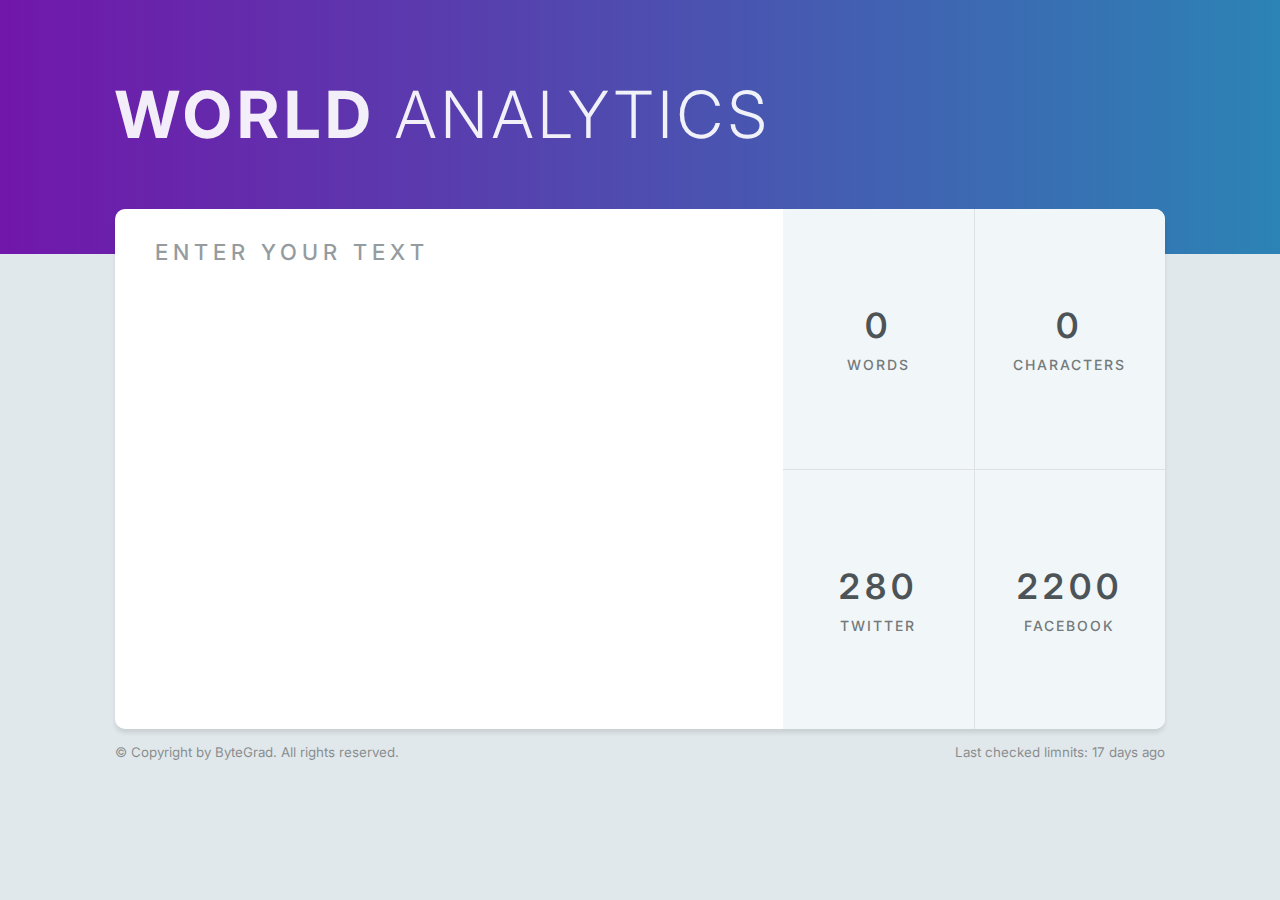
<file: 2-beginner-javascript/exeProjectTwo/index.html>
<!doctype html>
<html lang="en">
  <head>
    <meta charset="UTF-8" />
    <meta name="viewport" content="width=device-width, initial-scale=1.0" />

    <!-- Google Fonts-->
    <link rel="preconnect" href="https://fonts.googleapis.com" />
    <link rel="preconnect" href="https://fonts.gstatic.com" crossorigin />
    <link
      href="https://fonts.googleapis.com/css2?family=Inter:ital,opsz,wght@0,14..32,100..900;1,14..32,100..900&display=swap"
      rel="stylesheet"
    />

    <link rel="stylesheet" href="style.css" />
    <script src="./script.js" defer></script>

    <title>World Analytics</title>
  </head>
  <body>
    <div class="background"></div>

    <h1 class="first-heading">
      World <span class="first-heading--special">Analytics</span>

      <div class="container">
        <textarea class="textarea" placeholder="Enter your text"></textarea>

        <section class="stats">
          <sections class="stat">
            <span class="stat__number stat__number--words">0</span>
            <h2 class="second-heading">Words</h2>
          </sections>
          <sections class="stat">
            <span class="stat__number stat__number--characters">0</span>
            <h2 class="second-heading">Characters</h2>
          </sections>
          <sections class="stat">
            <span class="stat__number stat__number--twitter">280</span>
            <h2 class="second-heading">Twitter</h2>
          </sections>
          <sections class="stat">
            <span class="stat__number stat__number--facebook">2200</span>
            <h2 class="second-heading">Facebook</h2>
          </sections>
        </section>
      </div>
    </h1>

    <footer class="footer">
        <small class="copyright">
            &copy; Copyright by ByteGrad. All rights reserved.
        </small>
        <small class="data">Last checked limnits: 17 days ago</small>
    </footer>
  </body>
</html>
</file>
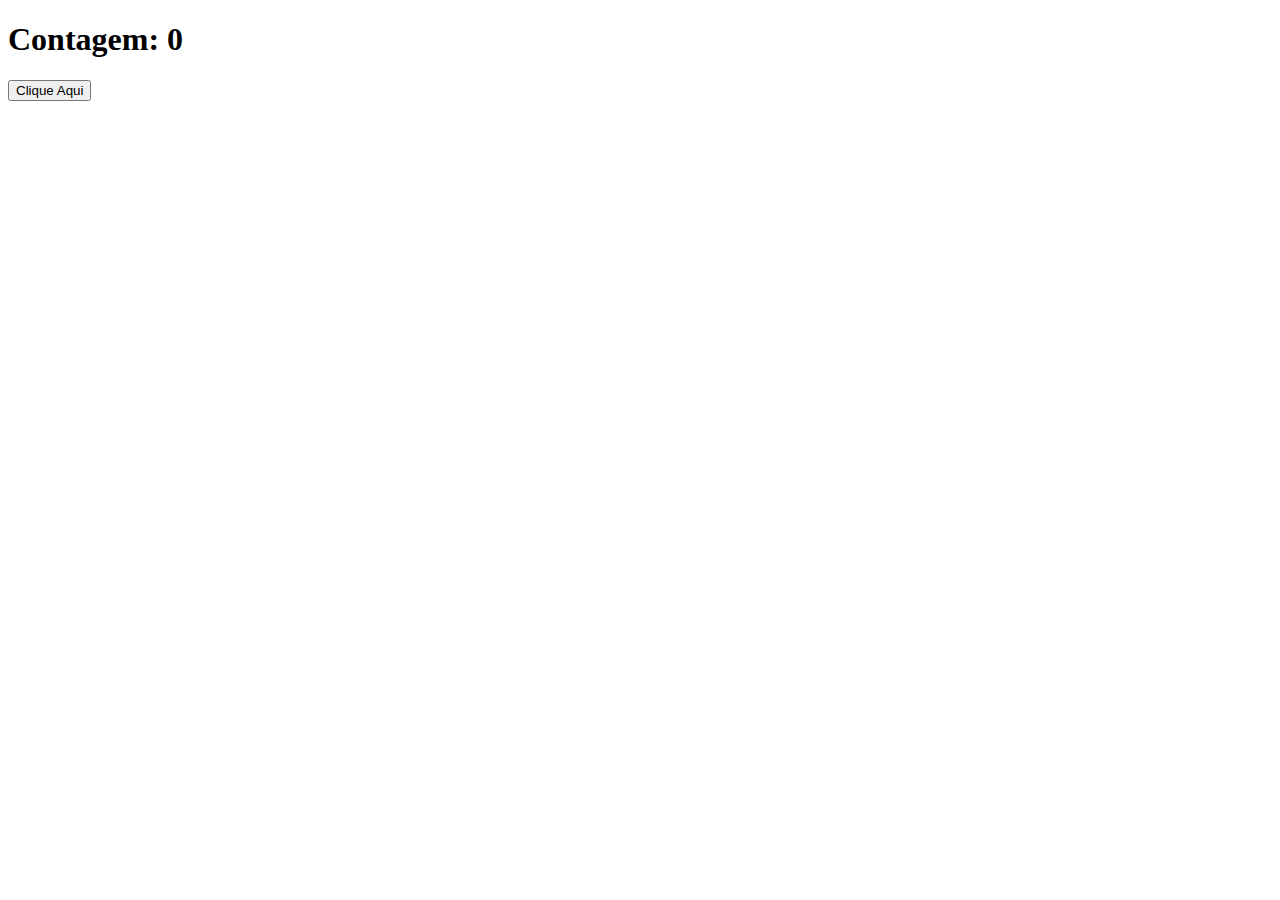
<file: 2-beginner-javascript/exeRandom1/index.html>
<!DOCTYPE html>
<html lang="en">
<head>
    <script src="./script.js" defer></script>

    <meta charset="UTF-8">
    <meta name="viewport" content="width=device-width, initial-scale=1.0">
    <title>Exercise Gemini Random</title>
</head>
<body>
    <h1>
        Contagem: <span class="numero">0</span>
    </h1>
    <button class="botao">
        Clique Aqui
    </button>
    
</body>
</html>
</file>
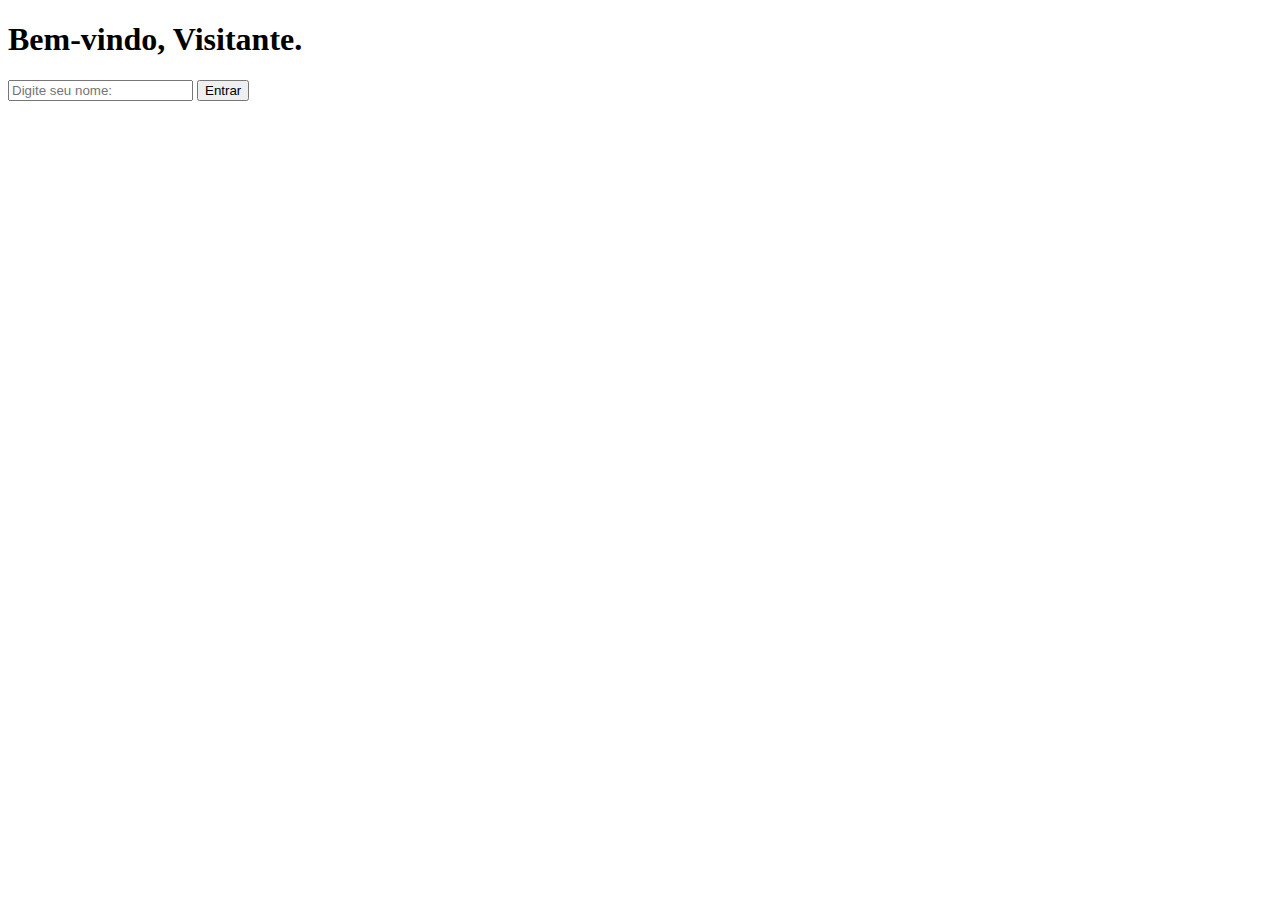
<file: 2-beginner-javascript/exeRandom2/index.html>
<!DOCTYPE html>
<html lang="en">
<head>
    <meta charset="UTF-8">
    <meta name="viewport" content="width=device-width, initial-scale=1.0">

    <script src="./script.js" defer></script>
    <title>Document</title>
</head>
<body>
    <div class="container">
        <h1>
            Bem-vindo, Visitante.
        </h1>
        <input type="text" class="campo-nome" placeholder="Digite seu nome:"
        />
        <button class="btn-enviar">Entrar</button>
    </div>
</body>
</html>
</file>
<file: 2-beginner-javascript/exeProjectTwo/style.css>
* {
  margin: 0;
  padding: 0;
  box-sizing: border-box;
}

textarea {
  all: unset;
}

body {
  font-family: "Inter", sans-serif;
  background-color: #e1e8eb;
  display: flex;
  flex-direction: column;
  align-items: center;
}

.background {
  position: absolute;
  top: 0;
  z-index: -1;
  height: 254px;
  width: 100%;
  background-image: linear-gradient(
      to right,
      rgba(101, 0, 163, 0.9),
      rgba(24, 120, 175, 0.9)
    ),
    url("https://bytegrad.com/course-assets/images/rn-image-1.png");
}

.first-heading {
  font-size: 65px;
  letter-spacing: 5px;
  text-transform: uppercase;
  color: rgba(255, 255, 255, 0.92);
  margin-top: 75px;
}

.first-heading--special {
  font-weight: 300;
}

.container {
  width: 1050px;
  height: 520px;
  background-color: #fff;
  border-radius: 10px;
  box-shadow: 0 4px 4px rgba(0, 0, 0, 0.1);
  margin-top: 55px;
  display: flex;
  overflow: hidden;
}

.textarea {
  resize: none;
  flex: 2;
  font: inherit;
  padding: 30px 40px;
  font-size: 22px;
  color: black;
}

.textarea::placeholder {
  font-weight: 500;
  color: #959c9f;
}

.stats {
  flex: 1.3;
  background-color: #f1f6f8;
  display: flex;
  flex-wrap: wrap;
}

.stat {
  flex: 1 150px;
  display: flex;
  flex-direction: column;
  justify-content: center;
  align-items: center;
}

.stat:nth-child(1),
.stat:nth-child(2) {
  border-bottom: 1px solid rgba(0, 0, 0, 0.08);
}

.stat:nth-child(2),
.stat:nth-child(4) {
  border-left: 1px solid rgba(0, 0, 0, 0.08);
}

.stat__number {
  color: #4d5457;
  font-weight: 600;
  font-size: 35px;
  margin-bottom: 10px;
}

.stat__number--limit {
  color: red;
}

.second-heading {
  font-size: 14px;
  text-transform: uppercase;
  letter-spacing: 2px;
  font-weight: 500;
  color: #747a7c;
}

.footer {
  width: 1050px;
  margin: 15px 0;
  display: flex;
  justify-content: space-between;
  opacity: 0.4;
}

@media (max-width: 1150px) {
  .container {
    width: 85vw;
    flex-direction: column;
  }

  .first-heading {
    font-size: 7vw;
  }

  .stat {
    padding: 15px 10px;
  }

  .stat:nth-child(1),
  .stat:nth-child(2),
  .stat:nth-child(4) {
    border: none;
  }

  .stat__number {
    font-size: 20px;
  }

  .footer {
    width: initial;
    flex-direction: column;
    align-items: center;
  }
}
</file>
